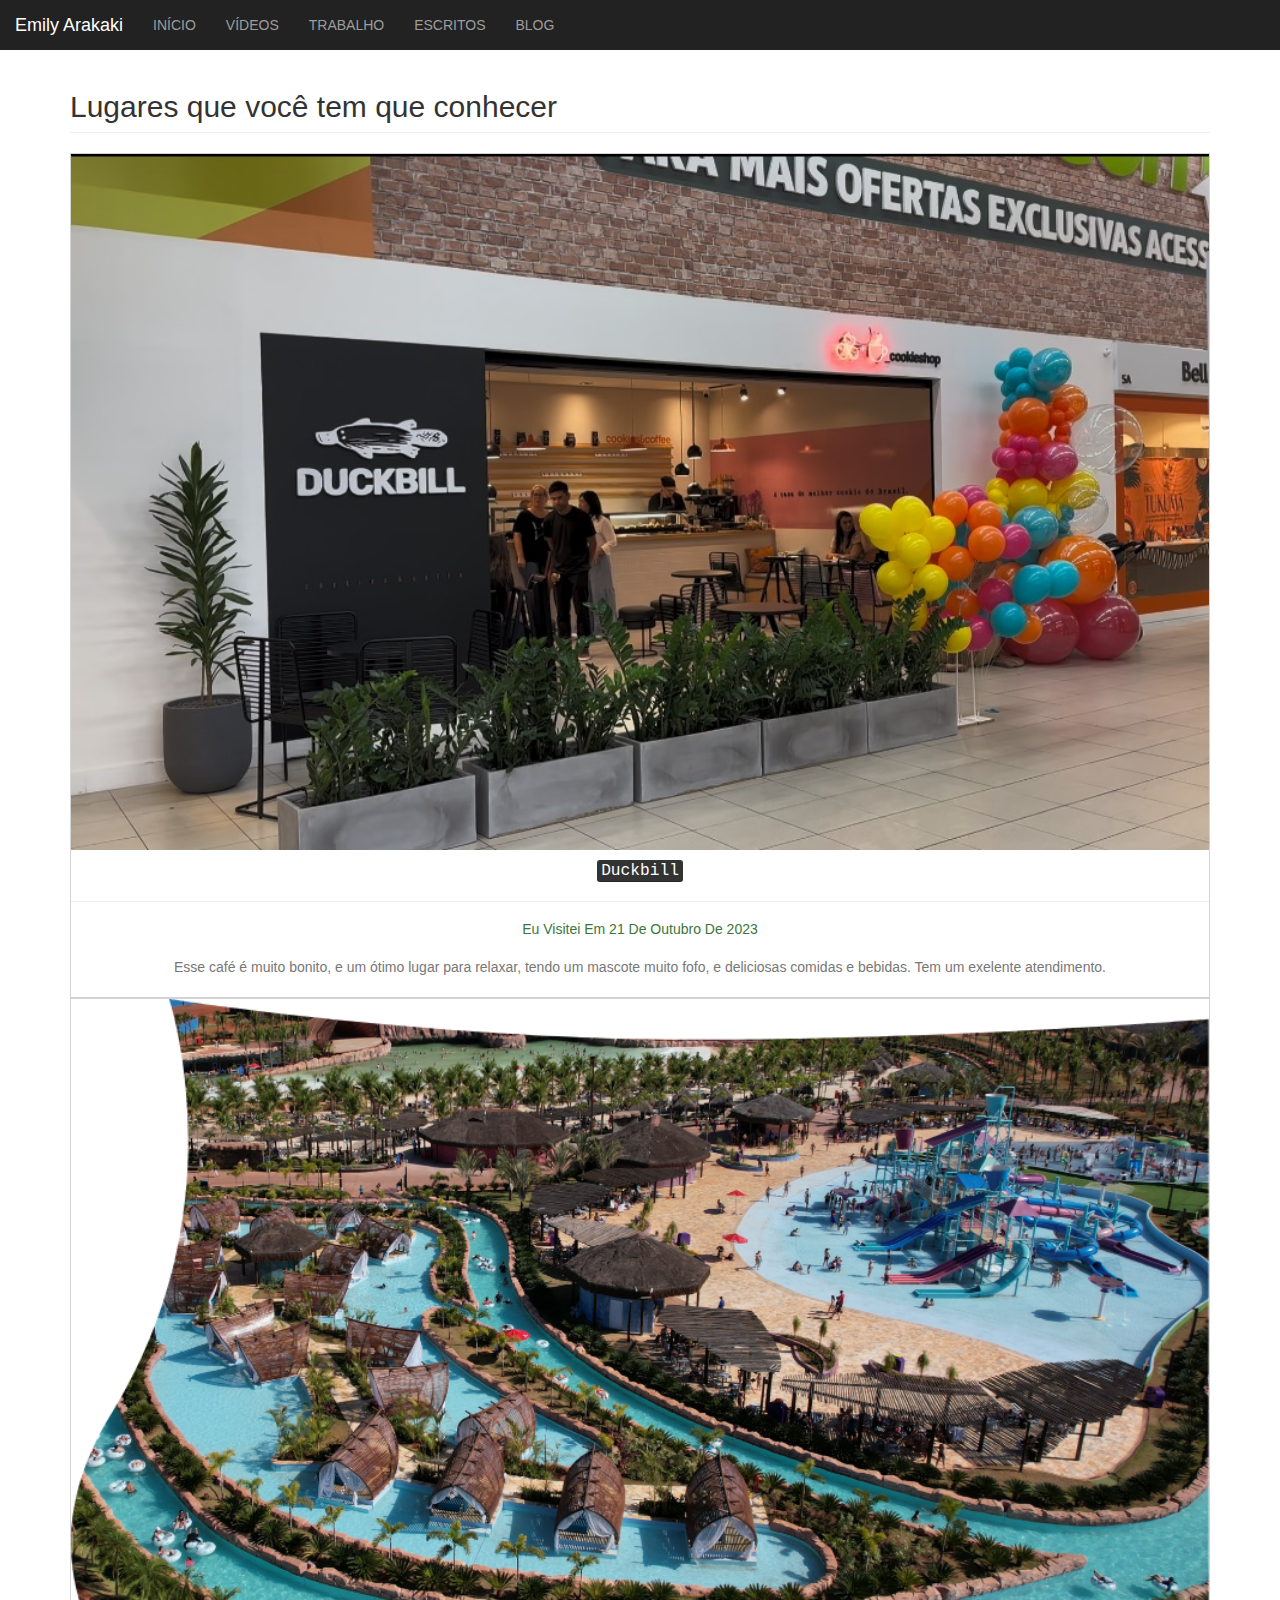
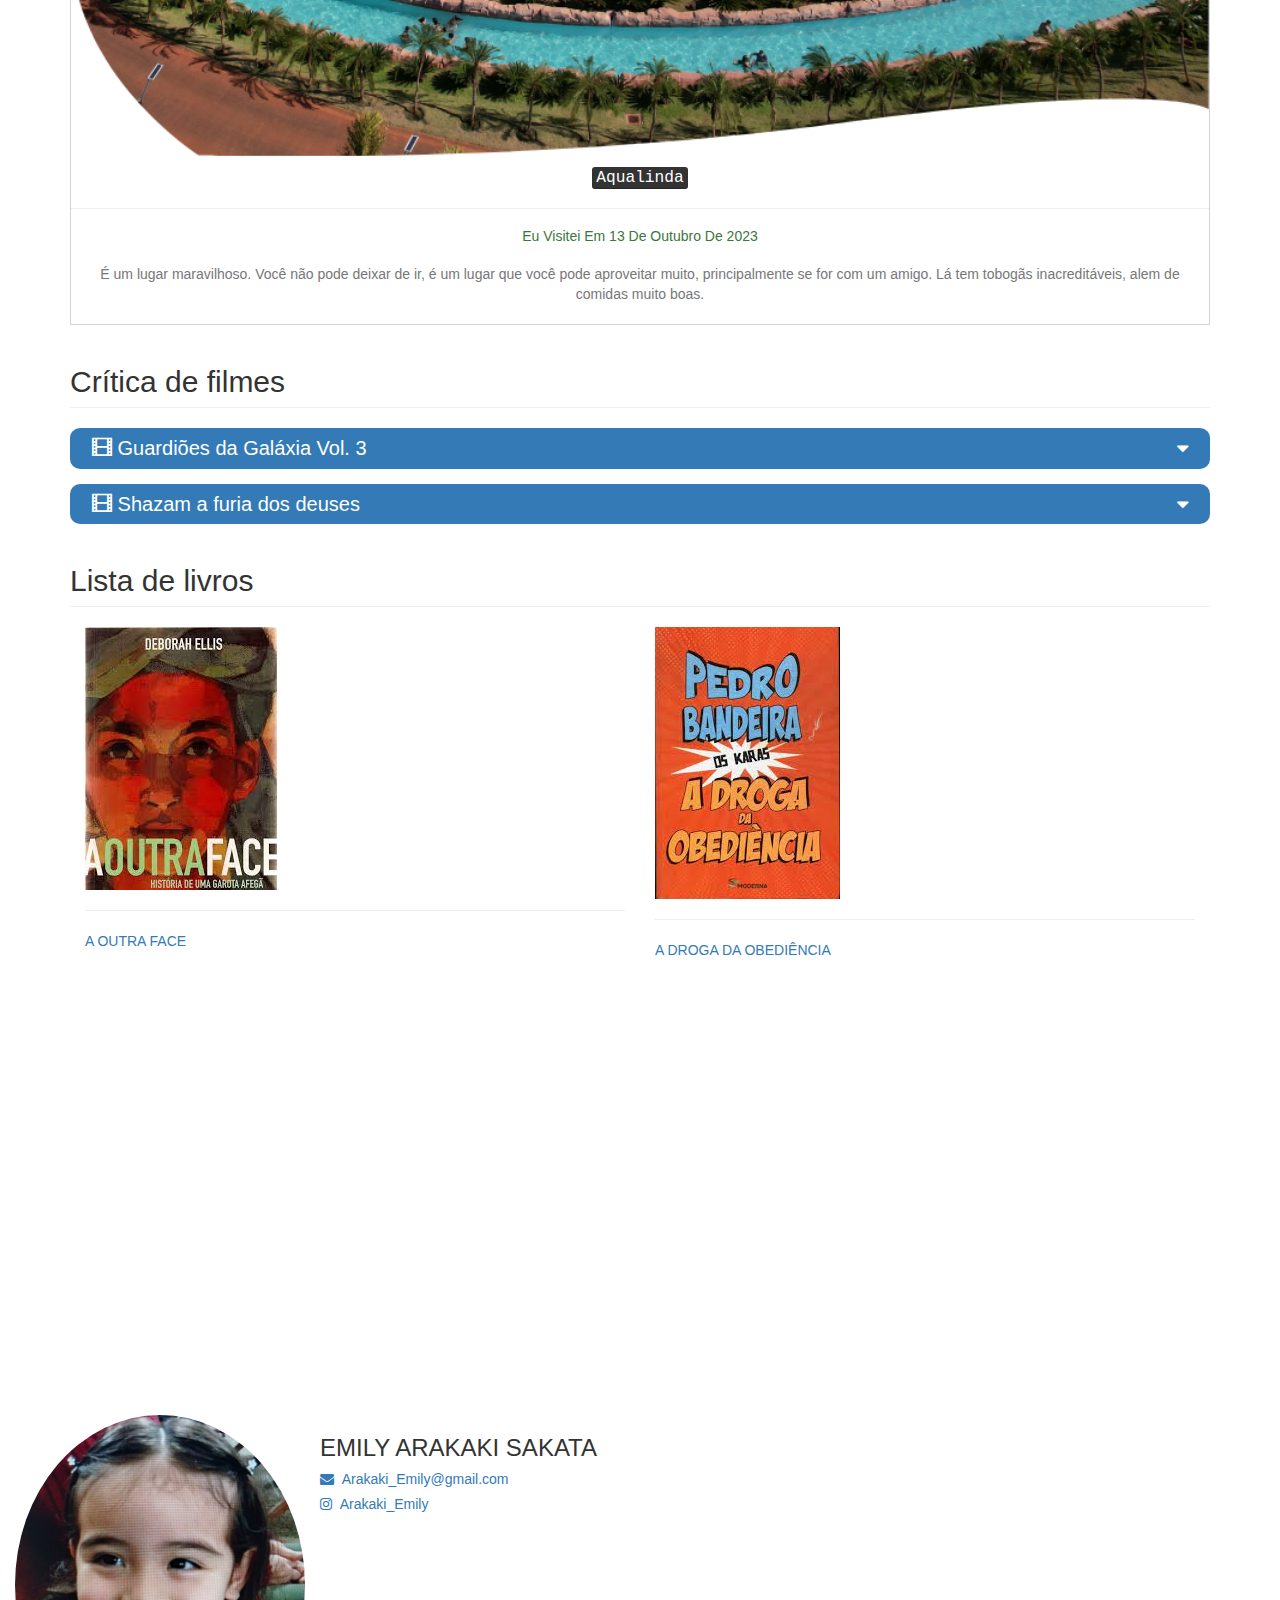
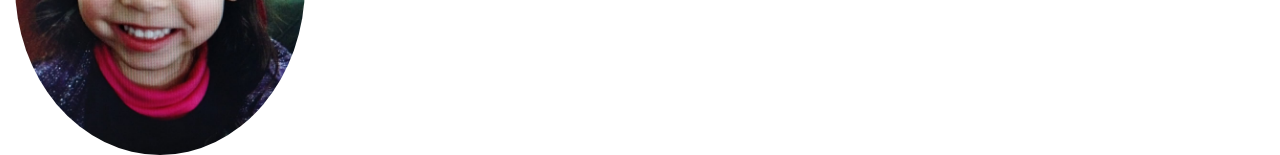
<file: index.html>
<!DOCTYPE html>
<html>
<head>
	<title>Blog</title>
  <meta name="viewport" content="width=device-width, initial-scale=1">
  <link rel="stylesheet" href="https://maxcdn.bootstrapcdn.com/bootstrap/3.4.0/css/bootstrap.min.css">
  <script src="https://ajax.googleapis.com/ajax/libs/jquery/3.4.1/jquery.min.js"></script>
  <script src="https://maxcdn.bootstrapcdn.com/bootstrap/3.4.0/js/bootstrap.min.js"></script>
  <link rel="stylesheet" href="https://cdnjs.cloudflare.com/ajax/libs/font-awesome/4.7.0/css/font-awesome.min.css">
  <link rel="stylesheet" href="style.css">
</head>

<body>
  <!--Menu-->
  <nav class="navbar-inverse" style="position:sticky;top:0;z-index:99999">
    <div class="navbar-header">
      <button type="button" class="navbar-toggle" data-toggle="collapse" data-target="#myNavbar">
        <span class="icon-bar"></span>
        <span class="icon-bar"></span>
        <span class="icon-bar"></span>                        
      </button>
      <a class="navbar-brand" href="#">Emily Arakaki</a>
    </div>
    <div class="collapse navbar-collapse" id="myNavbar">
      <ul class="nav navbar-nav">
        <li><a href="#início">INÍCIO</a></li>
        <li><a href="#vídeos">VÍDEOS</a></li>
        <li><a href="#trabalho">TRABALHO</a></li>
        <li><a href="#escritos">ESCRITOS</a></li>
        <li><a href="#blog">BLOG</a></li>
      </ul>
    </div>
</nav>

<div class="container">
  <!-- Parte 1 - Lugares -->
  <h2 class="page-header" id="viagem"> Lugares que você tem que conhecer</h2>
  <center>
      <!-- Primeiro local -->
      <div class="viagem_mainDiv">
        <img src="Duckbill.jpg">
        <h4 class="text-capitalize"><kbd>Duckbill</kbd></h4>
        <hr>
        <h5 class="text-success text-capitalize"> Eu visitei em 21 de Outubro de 2023</h5>
        <p class="text-muted">Esse café é muito bonito, e um ótimo lugar para relaxar, tendo um mascote muito fofo, e deliciosas comidas e bebidas. Tem  um exelente atendimento.  </p>
      </div>
      <!-- Segundo local -->
      <div class="viagem_mainDiv">
        <img src="aqualinda.webp">
        
        <h4 class="text-capitalize"><kbd>aqualinda</kbd></h4>
        <hr>
        <h5 class="text-success text-capitalize"> Eu visitei em 13 de Outubro de 2023</h5>
        <p class="text-muted"> É um lugar maravilhoso. Você não pode deixar de ir, é um lugar que você pode aproveitar muito, principalmente se for com um amigo. Lá tem tobogãs inacreditáveis, alem de comidas muito boas.  </p>
      </div>
  </center>  
   <!-- Parte 2 - Filmes -->
  <h2 class="page-header" id="filmes"> Crítica de filmes</h2>
    <!-- Primeiro Filme -->
    <div class="bg-primary filmesHead" data-toggle="collapse" data-target="#Guardiões">
      <span class="glyphicon glyphicon-film"></span> Guardiões da Galáxia Vol. 3 <i class="fa fa-sort-desc"></i>
    </div>
    <div id="Guardiões" class="collapse">
      <div class="filmesText">
        <img src="guardiões da galáxia.jpeg" class="img-responsive img-thumbnail">
        <h5 class="text-success text-capitalize"> Excelente filme para curtir com os amigos e família
          <span class="glyphicon glyphicon-star"></span>
          <span class="glyphicon glyphicon-star"></span>
          <span class="glyphicon glyphicon-star"></span>
          <span class="glyphicon glyphicon-star"></span>
          <span class="glyphicon glyphicon-star"></span>
        </h5>
        <p> Assiti esse filme e gostei muito, esse filme tem ação e ao mesmo tempo trás para você emoções, você conseteza vai rir muito com esse filme</p>
      </div>
    </div>

    <!-- Segundo Filme -->
    <div class="bg-primary filmesHead" data-toggle="collapse" data-target="#Shazam">
      <span class="glyphicon glyphicon-film"></span> Shazam a furia dos deuses <i class="fa fa-sort-desc"></i>
    </div>
    <div id="Shazam" class="collapse">
      <div class="filmesText">
        <img src="shazan.webp" class= "img-responsive img-thumbnail">
        <h5 class="text-success text-capitalize"> Excelente filme para curtir com os amigos e família 
          <span class="glyphicon glyphicon-star"></span>
          <span class="glyphicon glyphicon-star"></span>
          <span class="glyphicon glyphicon-star"></span>
          <span class="glyphicon glyphicon-star"></span>
          <span class="glyphicon glyphicon-star"></span>
        </h5>
        <p> Assiti esse filme e adorei, é um filme para você poder relaxar e dar boas risadas; mesmo assim tem muitos sentimentos, no filnal tem uma grande revifavolta.</p>
      </div>
    </div>

  <!-- Parte 3 - Livros -->
  <h2 class="page-header" id="livros">Lista de livros</h2>
    <!-- Primeiro Livro -->
    <div class="col-lg-6 col-md-6 col-sm-6 col-xs-6 book">
      <img src="A OUTRA FACE_PARVANA.jpeg" class="img-responsive">
      <hr>
      <a href="https://www.amazon.com.br/outra-face-Hist%C3%B3ria-garota-afeg%C3%A3/dp/8508156804/ref=asc_df_8508156804/?tag=googleshopp00-20&linkCode=df0&hvadid=379792572947&hvpos=&hvnetw=g&hvrand=10334136222576591675&hvpone=&hvptwo=&hvqmt=&hvdev=c&hvdvcmdl=&hvlocint=&hvlocphy=9100682&hvtargid=pla-388871672783&psc=1">A OUTRA FACE</a>
    </div>
    <!-- Segundo Livro -->
    <div class="col-lg-6 col-md-6 col-sm-6 col-xs-6 book">
      <img src="a droga da obediência.jpeg" class="img-responsive">
      <hr>
      <a href="https://www.amazon.com.br/Droga-Obedi%C3%AAncia-Cole%C3%A7%C3%A3o-Karas/dp/8516095762?source=ps-sl-shoppingads-lpcontext&ref_=fplfs&psc=1&smid=A1ZZFT5FULY4LN">A DROGA DA OBEDIÊNCIA</a>
    </div>

</div>
  <!-- Parte 4 - Contato -->  
  <section id="contact">
    <iframe src="https://www.google.com/maps/embed?pb=!1m14!1m8!1m3!1d15078.353856082635!2d72.8906491!3d19.1257017!3m2!1i1024!2i768!4f13.1!3m3!1m2!1s0x0%3A0xacf72f56793d190a!2sWHITEHAT%20EDUCATION%20TECHNOLOGY%20PVT%20LTD!5e0!3m2!1sen!2sin!4v1573468987088!5m2!1sen!2sin" height="450" frameborder="0"  allowfullscreen=""></iframe>
    <img src="eu mesma.jpeg"  class="img-responsive img-circle col-lg-3 col-md-3 col-sm-3 col-xs-4">
    <br>
    <h3>EMILY ARAKAKI SAKATA</h3>
    <div class="contact_1" >
           <a href="mailto:Arakaki_Emily@gmail.com?Subject=Hi">
               <h5><i class="fa fa-envelope"></i>&nbsp;&nbsp;Arakaki_Emily@gmail.com</h5>
            </a> 
           <a href="#"> 
               <h5><i class="fa fa-instagram" ></i>&nbsp;&nbsp;Arakaki_Emily</h5>
            </a> 
        </div>
  </section>
</body>
</html>
</file>
<file: style.css>
#contact iframe
{
    width: 100%;
}

.viagem_mainDiv {
    border: 1px solid lightgrey; 
}

.viagem_mainDiv img {
    width: 100%;
}

.viagem_mainDiv h5, .viagem_mainDiv p {
    margin:20px; 
}

.filmesHead {
    font-size: 20px; 
    padding: 6px 22px;
    border-radius: 10px; 
    margin-bottom: 15px; 
}

.filmesHead i{
    float: right; 
}

.filmesText span {
    color: orange; 
}
</file>
